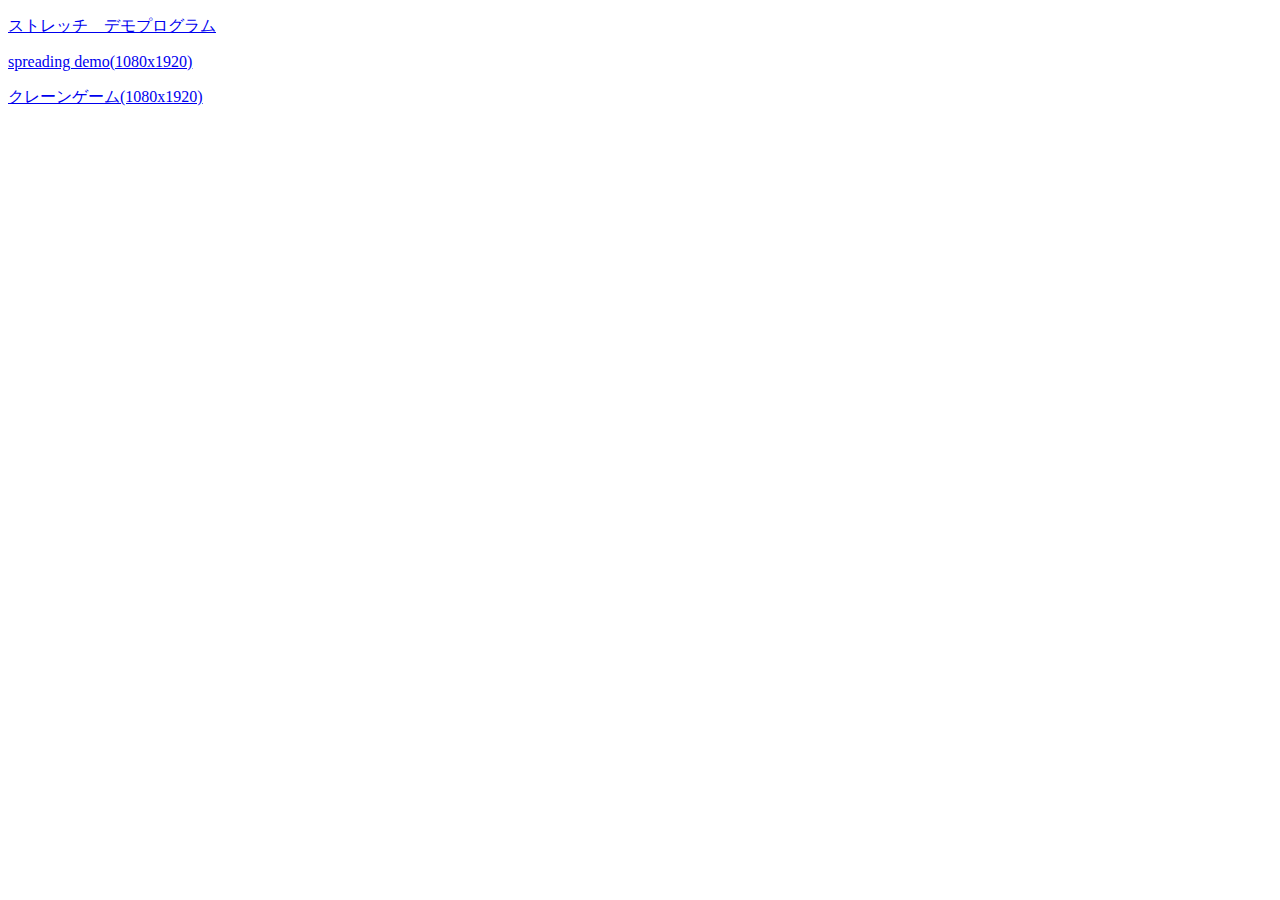
<file: index.html>
<!DOCTYPE html>
<html lang="en">
<head>
    <meta charset="UTF-8">
    <meta http-equiv="X-UA-Compatible" content="IE=edge">
    <meta name="viewport" content="width=device-width, initial-scale=1.0">
    <title>Fyue's Demo</title>
</head>
<body>
    <p><a href="free_stretch_frame/index.html">ストレッチ　デモプログラム</a></p>
    <p><a href="spreading/index.html">spreading demo(1080x1920)</a></p>
    <p><a href="crane_game/index.html">クレーンゲーム(1080x1920)</a></p>
</body>
</html>
</file>
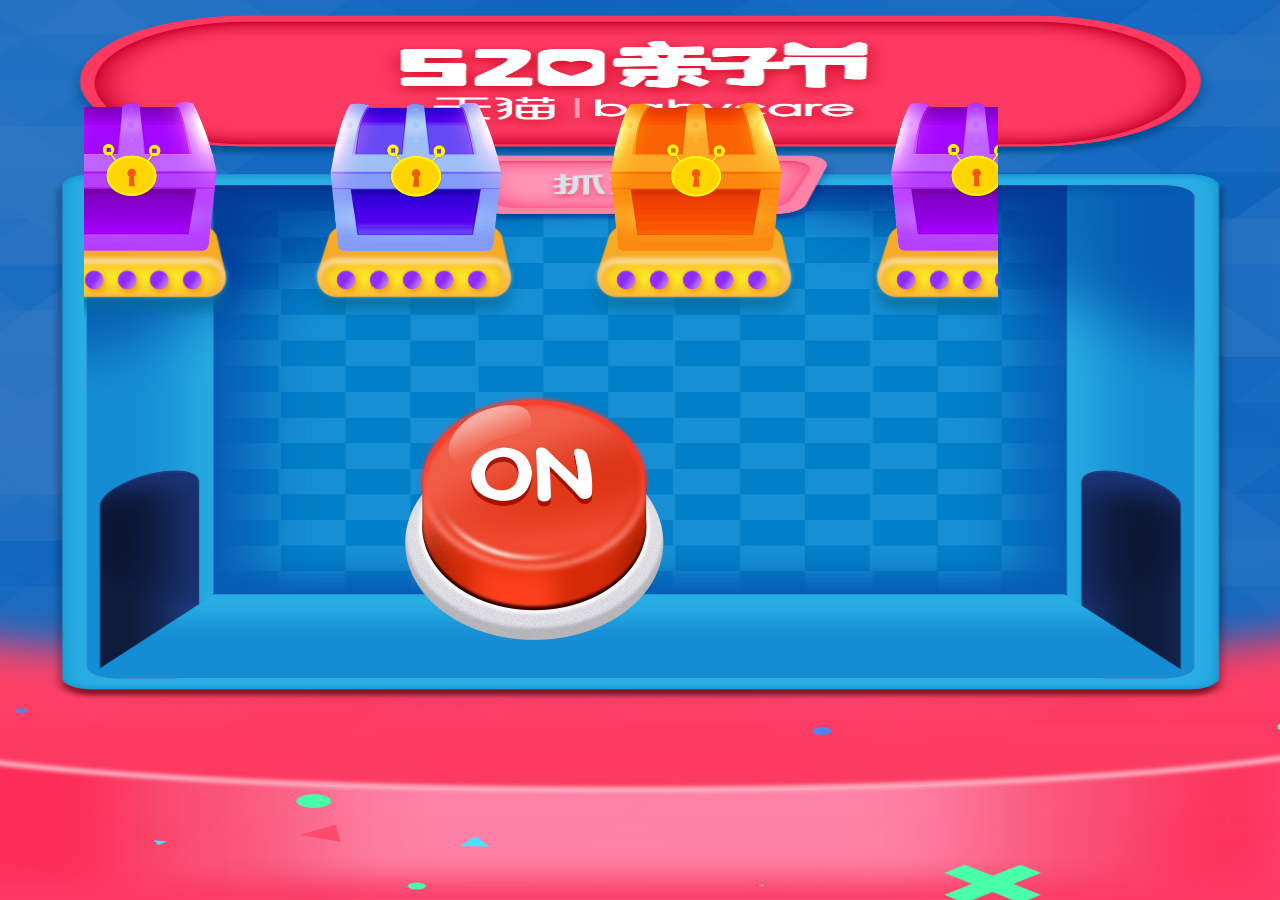
<file: crane_game/index.html>
<!DOCTYPE html>
<html lang="zh">
<head>
  <meta charset="UTF-8">
  <meta http-equiv="X-UA-Compatible" content="IE=edge">
  <meta name="viewport" content="width=device-width,initial-scale=1,user-scalable=0">
  <title>react-base-template</title>
  <script type="text/javascript" src="./jstween.js"></script>
<link href="main.min.css" rel="stylesheet"></head>
<body>
<div id="root"></div>
<script type="text/javascript" src="index.min.js"></script></body>
</html>
</file>
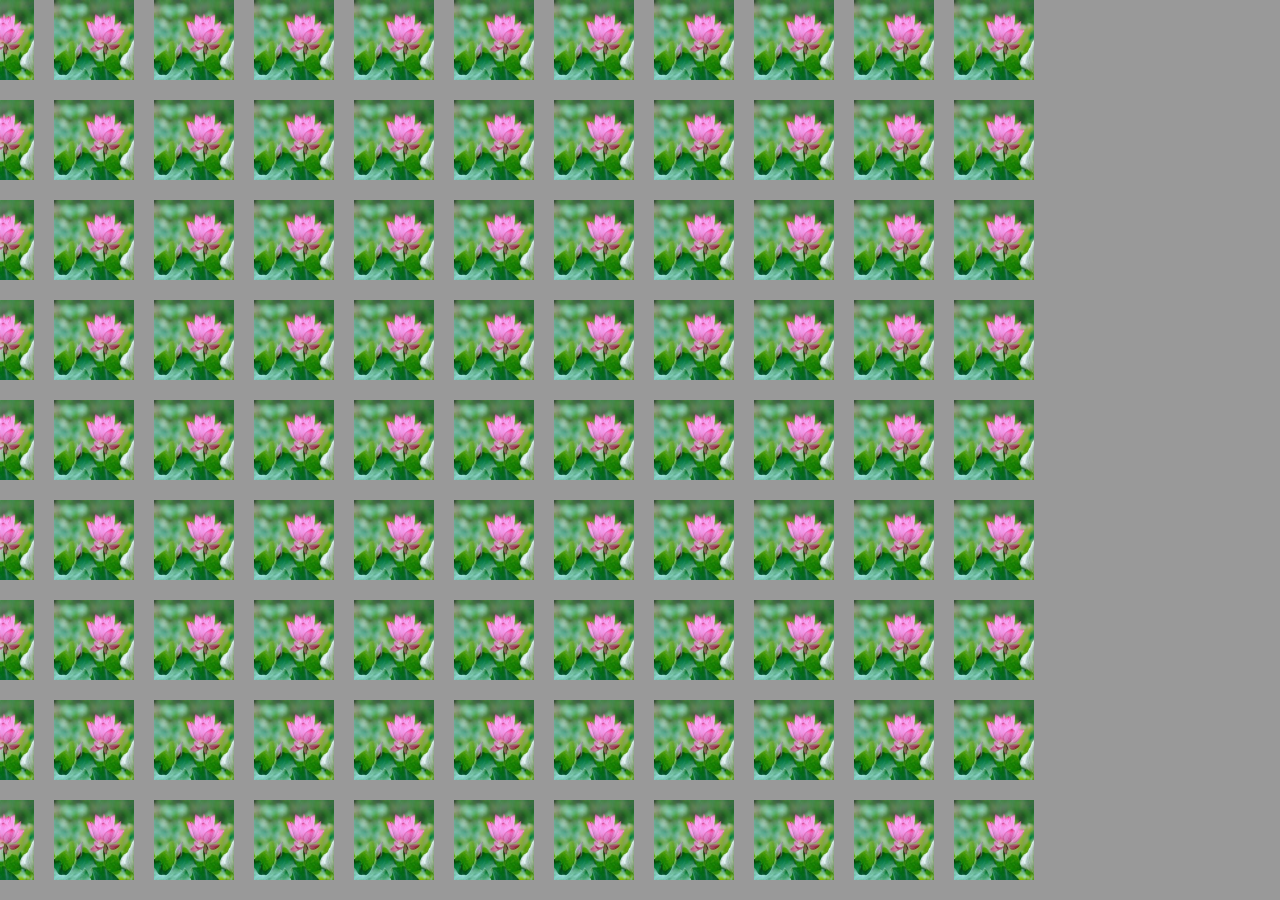
<file: spreading/index.html>
<!DOCTYPE html>
<html lang="zh">
<head>
  <meta charset="UTF-8">
  <meta http-equiv="X-UA-Compatible" content="IE=edge">
  <meta name="viewport" content="width=device-width,initial-scale=1,user-scalable=0">
  <title>react-base-template</title>
<link href="main.min.css" rel="stylesheet"></head>
<body>
<div id="root"></div>
<script type="text/javascript" src="index.min.js"></script></body>
</html>
</file>
<file: crane_game/main.min.css>
/*! 版权所有，翻版必究 */
._1PCPDC9z3nUb4HUfUGax2a{width:100%;height:100%}@-webkit-keyframes _2eibsigt5wuUvbc2CnksAP{0%{background-image:url([object Module])}50%{background-image:url([object Module])}to{background-image:url([object Module])}}@keyframes _2eibsigt5wuUvbc2CnksAP{0%{background-image:url([object Module])}50%{background-image:url([object Module])}to{background-image:url([object Module])}}._1Kasis_uuDDWUZUpVLvJKC{position:absolute;width:910px;height:247px;left:85px;top:55px;-webkit-animation-name:_2eibsigt5wuUvbc2CnksAP;animation-name:_2eibsigt5wuUvbc2CnksAP;-webkit-animation-duration:1s;animation-duration:1s;-webkit-animation-timing-function:steps(1);animation-timing-function:steps(1);-webkit-animation-iteration-count:infinite;animation-iteration-count:infinite}@-webkit-keyframes _1iZjWMSlYvhVF0Vc3hdq7Q{0%{opacity:1}50%{opacity:.5}to{opacity:1}}@keyframes _1iZjWMSlYvhVF0Vc3hdq7Q{0%{opacity:1}50%{opacity:.5}to{opacity:1}}._1dZO7eIZTTI7ZL5mVy8aDi{position:absolute;top:35px;width:40px;height:1350px;background-image:url([object Module]);-webkit-animation:_1iZjWMSlYvhVF0Vc3hdq7Q ease-in-out 2s infinite;animation:_1iZjWMSlYvhVF0Vc3hdq7Q ease-in-out 2s infinite}.Babj4WY4x7lu_uWztA0ku{left:5px}._1FPUxkKi3FJodB-SuHmdmd{right:5px}canvas{width:1080px;height:1920px}#root,body,html{height:100%;width:100%;overflow:hidden}body{font-family:\\5FAE\8F6F\96C5\9ED1,microsoft yahei,\\5B8B\4F53,\\65B0\5B8B\4F53,sans-serif;-webkit-font-smoothing:antialiased;-moz-osx-font-smoothing:grayscale;font-size:12px;user-select:none;-moz-user-select:none;-ms-user-select:none;-o-user-select:none;-webkit-user-select:none;background-color:#fff;position:relative}body,h1,h2,h3,h4,h5,h6,ol,p,ul{margin:0;padding:0;font-size:100%}ol,ul{list-style:none}img{border:0;vertical-align:top}a{text-decoration:none}*{-webkit-tap-highlight-color:transparent}
</file>
<file: spreading/main.min.css>
/*! 版权所有，翻版必究 */
._1PCPDC9z3nUb4HUfUGax2a{background:#999;width:100%;height:100%}._1PCPDC9z3nUb4HUfUGax2a ._3vSZLG1ugLrP6EsWbCYDzq{background:#fff;position:absolute;width:400px;height:400px;margin-left:-200px;margin-top:-200px;opacity:.5}._1PCPDC9z3nUb4HUfUGax2a canvas{width:1080px;height:1920px}#root,body,html{height:100%;width:100%;overflow:hidden}body{font-family:\\5FAE\8F6F\96C5\9ED1,microsoft yahei,\\5B8B\4F53,\\65B0\5B8B\4F53,sans-serif;-webkit-font-smoothing:antialiased;-moz-osx-font-smoothing:grayscale;font-size:12px;user-select:none;-moz-user-select:none;-ms-user-select:none;-o-user-select:none;-webkit-user-select:none;background-color:#fff;position:relative}body,h1,h2,h3,h4,h5,h6,ol,p,ul{margin:0;padding:0;font-size:100%}ol,ul{list-style:none}img{border:0;vertical-align:top}a{text-decoration:none}*{-webkit-tap-highlight-color:transparent}
</file>
